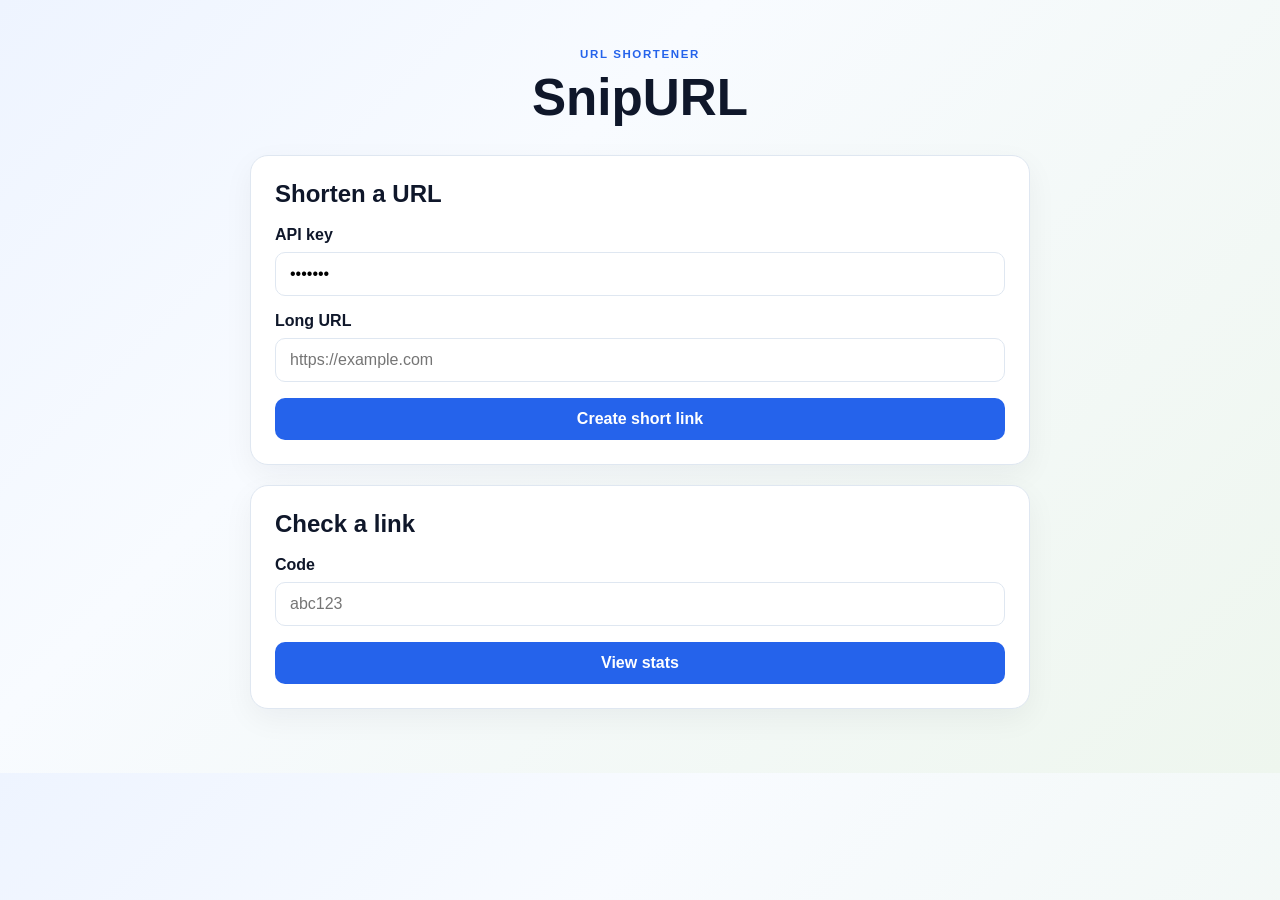
<file: static/index.html>
<!DOCTYPE html>
<html lang="en">
  <head>
    <meta charset="UTF-8" />
    <meta name="viewport" content="width=device-width, initial-scale=1.0" />
    <title>SnipURL</title>
    <link rel="stylesheet" href="/static/styles.css" />
  </head>
  <body>
    <main class="container">
      <header class="hero">
        <p class="eyebrow">URL shortener</p>
        <h1>SnipURL</h1>
      </header>

      <section class="card">
        <h2>Shorten a URL</h2>
        <form id="shorten-form" class="stack">
          <label>
            API key
            <input id="api-key" type="password" value="dev-key" placeholder="Enter API key" />
          </label>
          <label>
            Long URL
            <input id="long-url" type="url" placeholder="https://example.com" required />
          </label>
          <button type="submit">Create short link</button>
        </form>
        <div id="shorten-result" class="result hidden">
          <p class="result-label">Short URL</p>
          <div class="result-row">
            <a id="short-url" href="#" target="_blank" rel="noreferrer"></a>
            <button id="copy-link" type="button" class="secondary">Copy</button>
          </div>
        </div>
      </section>

      <section class="card">
        <h2>Check a link</h2>
        <form id="stats-form" class="stack">
          <label>
            Code
            <input id="stats-code" type="text" placeholder="abc123" required />
          </label>
          <button type="submit">View stats</button>
        </form>
        <div id="stats-result" class="result hidden">
          <p class="result-label">Stats</p>
          <ul>
            <li><strong>Code:</strong> <span id="stats-code-value"></span></li>
            <li><strong>Original URL:</strong> <a id="stats-long-url" href="#" target="_blank" rel="noreferrer"></a></li>
            <li><strong>Clicks:</strong> <span id="stats-clicks"></span></li>
          </ul>
        </div>
      </section>
    </main>

    <script src="/static/app.js"></script>
  </body>
</html>
</file>
<file: static/styles.css>
:root {
  --bg: #f6f8fc;
  --card: #ffffff;
  --primary: #2563eb;
  --primary-dark: #1d4ed8;
  --muted: #64748b;
  --text: #0f172a;
  --border: #dfe7f1;
  --success: #15803d;
  --danger: #b91c1c;
}

* {
  box-sizing: border-box;
}

body {
  margin: 0;
  font-family: Arial, Helvetica, sans-serif;
  background: linear-gradient(135deg, #eef4ff, #f8fbff 35%, #eef6ee);
  color: var(--text);
}

.container {
  max-width: 820px;
  margin: 0 auto;
  padding: 48px 20px 64px;
}

.hero {
  text-align: center;
  margin-bottom: 28px;
}

.eyebrow {
  margin: 0 0 8px;
  text-transform: uppercase;
  letter-spacing: 0.14em;
  font-size: 0.72rem;
  color: var(--primary);
  font-weight: 700;
}

h1 {
  margin: 0;
  font-size: clamp(2.4rem, 4vw, 3.5rem);
}

.card {
  background: var(--card);
  border: 1px solid var(--border);
  border-radius: 18px;
  box-shadow: 0 10px 30px rgba(15, 23, 42, 0.05);
  padding: 24px;
  margin-top: 20px;
}

h2 {
  margin-top: 0;
  margin-bottom: 18px;
  font-size: 1.5rem;
}

.stack {
  display: flex;
  flex-direction: column;
  gap: 16px;
}

label {
  display: flex;
  flex-direction: column;
  gap: 8px;
  font-weight: 600;
}

input {
  border: 1px solid var(--border);
  border-radius: 10px;
  padding: 12px 14px;
  font-size: 1rem;
  background: white;
}

input:focus {
  outline: 2px solid rgba(37, 99, 235, 0.2);
  border-color: var(--primary);
}

button {
  border: none;
  border-radius: 10px;
  background: var(--primary);
  color: white;
  padding: 12px 16px;
  font-size: 1rem;
  font-weight: 700;
  cursor: pointer;
  transition: background 0.2s ease;
}

button:hover {
  background: var(--primary-dark);
}

button.secondary {
  background: #e2e8f0;
  color: var(--text);
}

button.secondary:hover {
  background: #cbd5e1;
}

.result {
  margin-top: 20px;
  background: #f8fafc;
  border: 1px solid var(--border);
  border-radius: 12px;
  padding: 16px;
}

.hidden {
  display: none;
}

.result-label {
  margin: 0 0 10px;
  font-weight: 700;
  color: var(--muted);
}

.result-row {
  display: flex;
  align-items: center;
  gap: 10px;
  flex-wrap: wrap;
}

.result a {
  color: var(--primary);
  word-break: break-all;
}

ul {
  margin: 0;
  padding-left: 20px;
  line-height: 1.8;
}

.status-error {
  color: var(--danger);
  margin-top: 12px;
  font-weight: 600;
}

.status-success {
  color: var(--success);
  margin-top: 12px;
  font-weight: 600;
}
@media (max-width: 640px) {
  .container {
    padding-top: 24px;
  }

  .card {
    padding: 18px;
  }
}
</file>
